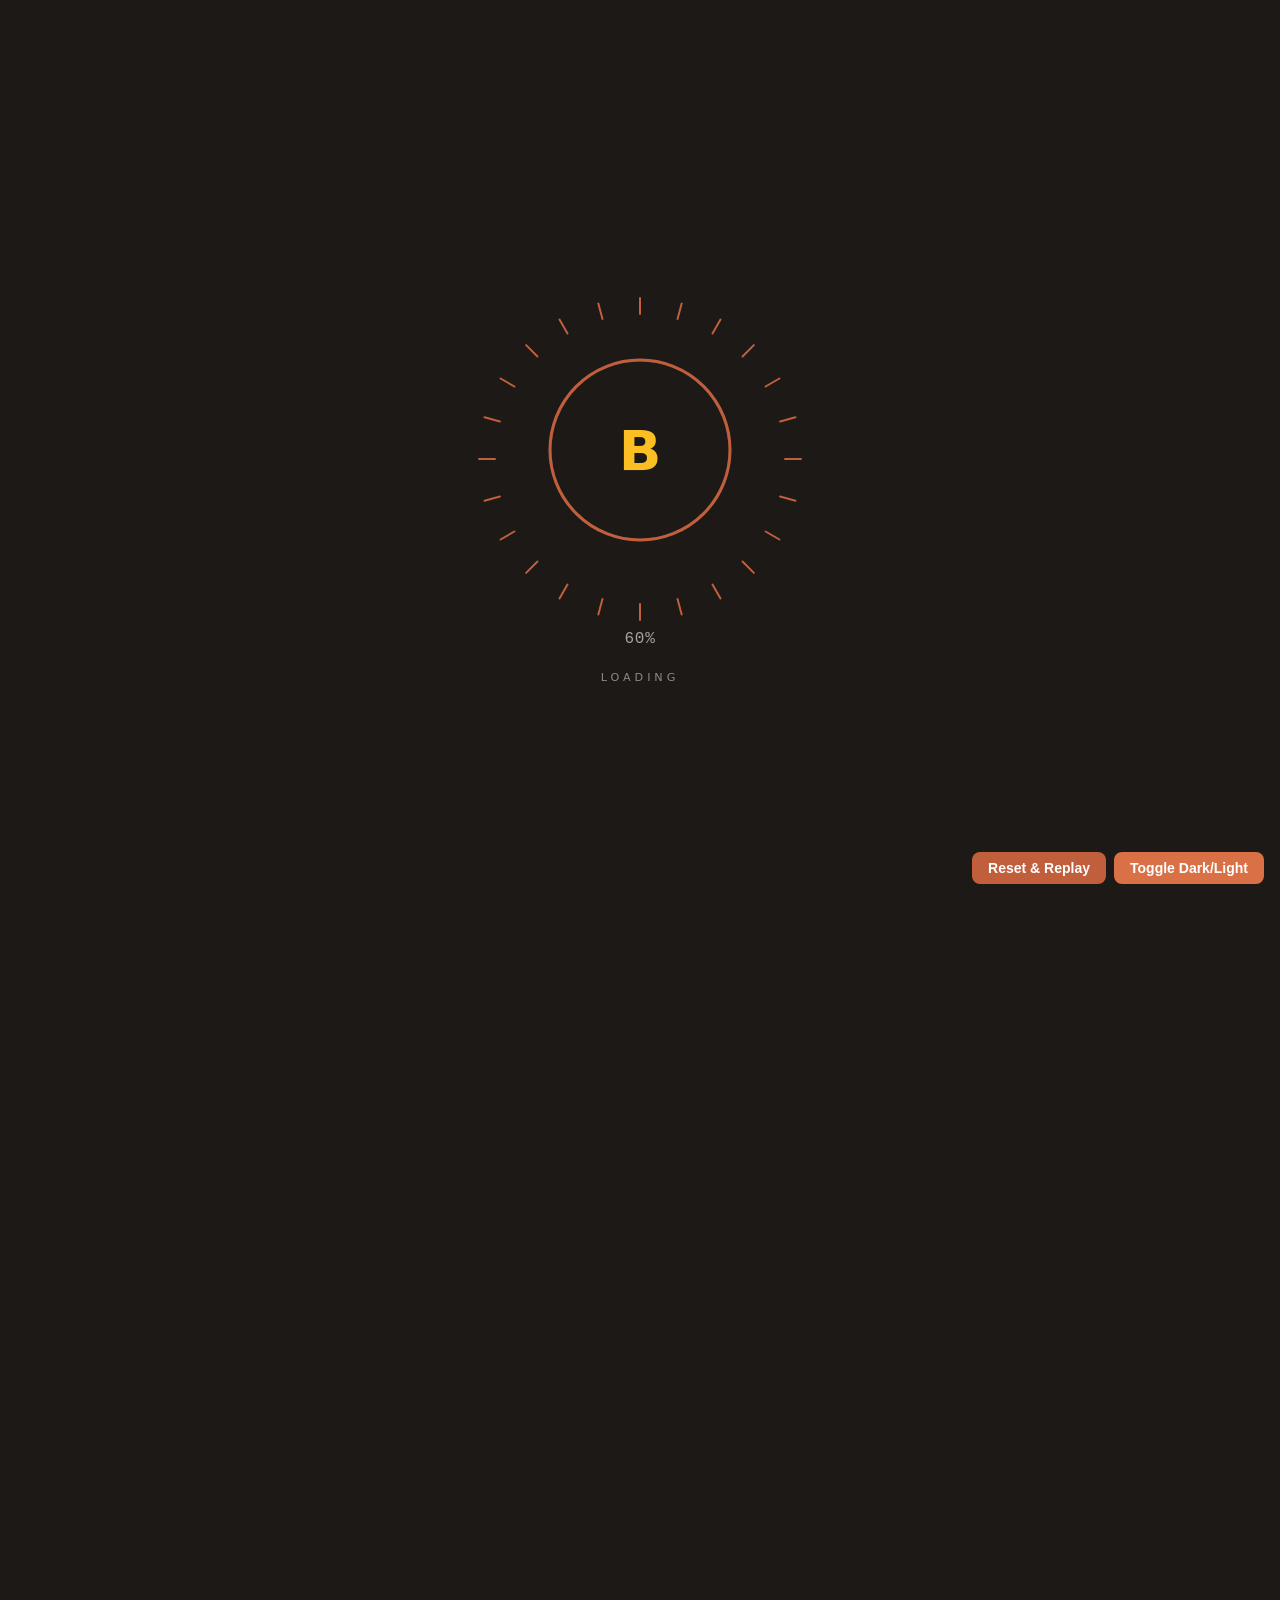
<file: static/splash-test.html>
<!DOCTYPE html>
<html lang="en" class="dark">
<head>
<meta charset="UTF-8">
<meta name="viewport" content="width=device-width, initial-scale=1.0">
<title>Splash Animation Test</title>
<style>
  /* ===== Page styles (mock content) ===== */
  * { margin: 0; padding: 0; box-sizing: border-box; }
  html { font-family: system-ui, sans-serif; }
  html.dark { background: #1c1917; color: #e8e6e3; }
  html:not(.dark) { background: #faf9f6; color: #2c2c2c; }
  body { min-height: 200vh; padding: 2rem; }
  .controls {
    position: fixed; bottom: 1rem; right: 1rem; z-index: 20000000;
    display: flex; gap: 0.5rem;
  }
  .controls button {
    padding: 0.5rem 1rem; border: none; border-radius: 0.5rem;
    cursor: pointer; font-size: 0.875rem; font-weight: 600;
  }
  .btn-replay { background: #c15f3c; color: white; }
  .btn-toggle { background: #da7045; color: white; }
  .mock-content {
    max-width: 48rem; margin: 0 auto;
  }
  .mock-content h1 { font-size: 2rem; margin-bottom: 1rem; }
  .mock-content p { margin-bottom: 1rem; line-height: 1.7; opacity: 0.8; }
  .mock-sidebar {
    position: fixed; top: 0; left: 0; width: 16rem; height: 100vh;
    padding: 2rem 1rem; display: flex; flex-direction: column; gap: 0.5rem;
  }
  html.dark .mock-sidebar { background: #292521; }
  html:not(.dark) .mock-sidebar { background: #f5f3ee; }
  .mock-sidebar a {
    display: block; padding: 0.5rem 1rem; border-radius: 0.375rem;
    text-decoration: none; font-size: 0.875rem;
  }
  html.dark .mock-sidebar a { color: #a8a295; }
  html:not(.dark) .mock-sidebar a { color: #57534c; }
  .mock-content { margin-left: 18rem; }
</style>

<!-- ===== Splash CSS (identical to extend-head.html) ===== -->
<style id="splash-styles">
  @keyframes splash-ring-draw {
    from { stroke-dashoffset: 565.49; }
    to   { stroke-dashoffset: 0; }
  }
  @keyframes splash-wave-pulse {
    0%, 100% { transform: scaleY(0.3); }
    50%      { transform: scaleY(1.0); }
  }
  @keyframes splash-letter-in {
    from { opacity: 0; transform: scale(0.5); }
    to   { opacity: 1; transform: scale(1); }
  }
  @keyframes splash-loading-in {
    from { opacity: 0; }
    to   { opacity: 0.7; }
  }

  #splash-overlay {
    position: fixed !important;
    top: 0; left: 0;
    width: 100vw;
    height: 100vh;
    height: 100dvh;
    z-index: 10000000;
    display: flex;
    align-items: center;
    justify-content: center;
    background: rgb(28, 25, 23);
    transition: opacity 0.5s ease;
    overflow: hidden;
  }
  html:not(.dark) #splash-overlay {
    background: rgb(250, 249, 246);
  }
  #splash-overlay.splash-done {
    opacity: 0;
    pointer-events: none;
  }

  .splash-ring-circle {
    fill: none;
    stroke: rgb(193, 95, 60);
    stroke-width: 3;
    stroke-dasharray: 565.49;
    stroke-dashoffset: 565.49;
    stroke-linecap: round;
    animation: splash-ring-draw 2s cubic-bezier(0.4, 0, 0.2, 1) forwards;
  }
  html:not(.dark) .splash-ring-circle {
    stroke: rgb(160, 75, 45);
  }

  .splash-ring-track {
    fill: none;
    stroke: rgba(255, 255, 255, 0.08);
    stroke-width: 3;
  }
  html:not(.dark) .splash-ring-track {
    stroke: rgba(0, 0, 0, 0.06);
  }

  .splash-wave-box {
    position: absolute;
    top: 50%; left: 50%;
    width: 0; height: 0;
  }

  .splash-wave-line {
    position: absolute;
    top: 0; left: 0;
    width: 2px;
    height: 18px;
    background: rgb(193, 95, 60);
    border-radius: 1px;
    transform-origin: center bottom;
    animation: splash-wave-pulse 0.8s ease-in-out infinite;
  }
  html:not(.dark) .splash-wave-line {
    background: rgb(160, 75, 45);
  }

  .splash-letter {
    position: absolute;
    font-size: 3.5rem;
    font-weight: 700;
    color: rgb(251, 191, 36);
    opacity: 0;
    animation: splash-letter-in 0.4s ease forwards;
    animation-delay: 0.3s;
    user-select: none;
  }

  .splash-progress {
    position: absolute;
    bottom: 28%;
    font-family: 'SF Mono', 'Fira Code', 'Cascadia Code', monospace;
    font-variant-numeric: tabular-nums;
    font-size: 1rem;
    color: rgba(255, 255, 255, 0.6);
    letter-spacing: 0.05em;
  }
  html:not(.dark) .splash-progress {
    color: rgba(0, 0, 0, 0.45);
  }

  .splash-loading {
    position: absolute;
    bottom: 24%;
    font-size: 0.7rem;
    letter-spacing: 0.35em;
    text-transform: uppercase;
    color: rgba(255, 255, 255, 0.7);
    opacity: 0;
    animation: splash-loading-in 0.4s ease forwards;
    animation-delay: 0.5s;
    user-select: none;
  }
  html:not(.dark) .splash-loading {
    color: rgba(0, 0, 0, 0.5);
  }
</style>

<!-- ===== Splash JS (identical logic to extend-head.html) ===== -->
<script>
function playSplash() {
  var old = document.getElementById('splash-overlay');
  if (old) old.remove();

  var html = document.documentElement;
  html.style.overflow = 'hidden';

  var overlay = document.createElement('div');
  overlay.id = 'splash-overlay';
  overlay.innerHTML =
    '<svg width="200" height="200" viewBox="0 0 200 200" style="position:relative;z-index:1">' +
      '<circle class="splash-ring-track" cx="100" cy="100" r="90"/>' +
      '<circle class="splash-ring-circle" cx="100" cy="100" r="90"/>' +
    '</svg>' +
    '<div class="splash-wave-box"></div>' +
    '<div class="splash-letter">B</div>' +
    '<div class="splash-progress">0%</div>' +
    '<div class="splash-loading">LOADING</div>';

  html.appendChild(overlay);

  var waveBox = overlay.querySelector('.splash-wave-box');
  for (var i = 0; i < 24; i++) {
    var line = document.createElement('div');
    line.className = 'splash-wave-line';
    var angle = (360 / 24) * i;
    var rad = angle * Math.PI / 180;
    var dist = 144;
    var x = Math.cos(rad - Math.PI / 2) * dist;
    var y = Math.sin(rad - Math.PI / 2) * dist;
    line.style.cssText =
      'transform: translate(' + (x - 1) + 'px,' + (y - 9) + 'px) rotate(' + angle + 'deg);' +
      'animation-delay: ' + (i * 0.05) + 's;';
    waveBox.appendChild(line);
  }

  var progress = overlay.querySelector('.splash-progress');
  var count = 0;
  var interval = setInterval(function() {
    count++;
    if (count > 100) count = 100;
    progress.textContent = count + '%';
    if (count >= 100) {
      clearInterval(interval);
      setTimeout(function() {
        overlay.classList.add('splash-done');
      }, 300);
    }
  }, 20);

  overlay.addEventListener('transitionend', function(e) {
    if (e.propertyName !== 'opacity') return;
    overlay.remove();
    html.style.overflow = '';
    sessionStorage.setItem('_splash', '1');
  });
}

(function() {
  if (!sessionStorage.getItem('_splash')) {
    playSplash();
  }
})();
</script>
</head>
<body>

<div class="mock-sidebar">
  <a href="#">Home</a>
  <a href="#">Posts</a>
  <a href="#">Projects</a>
  <a href="#">Tags</a>
  <a href="#">About</a>
</div>

<div class="mock-content">
  <h1>Splash Animation Test Page</h1>
  <p>This page simulates the site layout to verify the splash overlay covers everything, including the sidebar.</p>
  <p>The splash animation plays once per session (sessionStorage). Use the "Reset & Replay" button below to clear the flag and replay the animation.</p>
  <p>Lorem ipsum dolor sit amet, consectetur adipiscing elit. Sed do eiusmod tempor incididunt ut labore et dolore magna aliqua. Ut enim ad minim veniam, quis nostrud exercitation ullamco laboris nisi ut aliquip ex ea commodo consequat.</p>
  <p>Duis aute irure dolor in reprehenderit in voluptate velit esse cillum dolore eu fugiat nulla pariatur. Excepteur sint occaecat cupidatat non proident, sunt in culpa qui officia deserunt mollit anim id est laborum.</p>
  <p style="margin-top:2rem;opacity:0.5;">Scroll down to verify overlay covers the full viewport even with long content.</p>
  <p>More content below...</p>
  <p>Even more content...</p>
  <p>Still going...</p>
  <p>Almost at the bottom...</p>
  <p>End of mock content.</p>
</div>

<div class="controls">
  <button class="btn-replay" onclick="sessionStorage.removeItem('_splash'); playSplash();">Reset &amp; Replay</button>
  <button class="btn-toggle" onclick="document.documentElement.classList.toggle('dark');">Toggle Dark/Light</button>
</div>

</body>
</html>
</file>
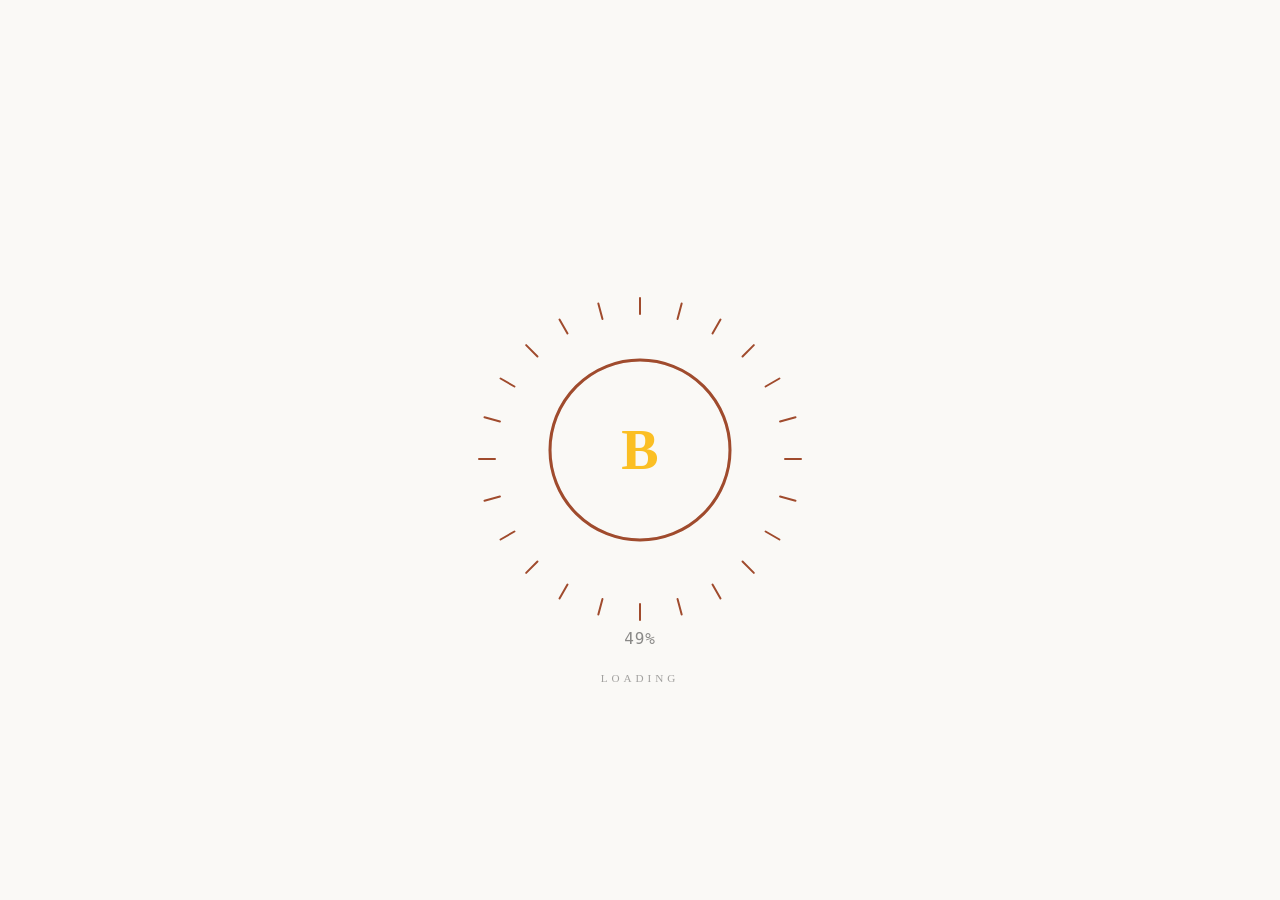
<file: layouts/partials/extend-head.html>
<!-- Favicon -->
<link rel="icon" type="image/svg+xml" href="/favicon.svg" />

<!-- Splash Screen: CSS + JS injected into <html> before body paints -->
<style id="splash-styles">
  @keyframes splash-ring-draw {
    from { stroke-dashoffset: 565.49; }
    to   { stroke-dashoffset: 0; }
  }
  @keyframes splash-wave-pulse {
    0%, 100% { transform: scaleY(0.3); }
    50%      { transform: scaleY(1.0); }
  }
  @keyframes splash-letter-in {
    from { opacity: 0; transform: scale(0.5); }
    to   { opacity: 1; transform: scale(1); }
  }
  @keyframes splash-loading-in {
    from { opacity: 0; }
    to   { opacity: 0.7; }
  }

  #splash-overlay {
    position: fixed !important;
    top: 0; left: 0;
    width: 100vw;
    height: 100vh;
    height: 100dvh;
    z-index: 10000000;
    display: flex;
    align-items: center;
    justify-content: center;
    background: rgb(28, 25, 23);
    transition: opacity 0.5s ease;
    overflow: hidden;
  }
  html:not(.dark) #splash-overlay {
    background: rgb(250, 249, 246);
  }
  #splash-overlay.splash-done {
    opacity: 0;
    pointer-events: none;
  }

  /* SVG ring */
  .splash-ring-circle {
    fill: none;
    stroke: rgb(193, 95, 60);
    stroke-width: 3;
    stroke-dasharray: 565.49;
    stroke-dashoffset: 565.49;
    stroke-linecap: round;
    animation: splash-ring-draw 2s cubic-bezier(0.4, 0, 0.2, 1) forwards;
  }
  html:not(.dark) .splash-ring-circle {
    stroke: rgb(160, 75, 45);
  }

  /* Ring track (subtle background) */
  .splash-ring-track {
    fill: none;
    stroke: rgba(255, 255, 255, 0.08);
    stroke-width: 3;
  }
  html:not(.dark) .splash-ring-track {
    stroke: rgba(0, 0, 0, 0.06);
  }

  /* Wave container */
  .splash-wave-box {
    position: absolute;
    top: 50%; left: 50%;
    width: 0; height: 0;
  }

  /* Individual wave line */
  .splash-wave-line {
    position: absolute;
    top: 0; left: 0;
    width: 2px;
    height: 18px;
    background: rgb(193, 95, 60);
    border-radius: 1px;
    transform-origin: center bottom;
    animation: splash-wave-pulse 0.8s ease-in-out infinite;
  }
  html:not(.dark) .splash-wave-line {
    background: rgb(160, 75, 45);
  }

  /* Center letter */
  .splash-letter {
    position: absolute;
    font-size: 3.5rem;
    font-weight: 700;
    color: rgb(251, 191, 36);
    opacity: 0;
    animation: splash-letter-in 0.4s ease forwards;
    animation-delay: 0.3s;
    user-select: none;
  }

  /* Progress counter */
  .splash-progress {
    position: absolute;
    bottom: 28%;
    font-family: 'SF Mono', 'Fira Code', 'Cascadia Code', monospace;
    font-variant-numeric: tabular-nums;
    font-size: 1rem;
    color: rgba(255, 255, 255, 0.6);
    letter-spacing: 0.05em;
  }
  html:not(.dark) .splash-progress {
    color: rgba(0, 0, 0, 0.45);
  }

  /* LOADING text */
  .splash-loading {
    position: absolute;
    bottom: 24%;
    font-size: 0.7rem;
    letter-spacing: 0.35em;
    text-transform: uppercase;
    color: rgba(255, 255, 255, 0.7);
    opacity: 0;
    animation: splash-loading-in 0.4s ease forwards;
    animation-delay: 0.5s;
    user-select: none;
  }
  html:not(.dark) .splash-loading {
    color: rgba(0, 0, 0, 0.5);
  }
</style>

<script>
(function() {
  // Only play once per session
  if (sessionStorage.getItem('_splash')) return;

  var html = document.documentElement;
  html.style.overflow = 'hidden';

  // Create overlay
  var overlay = document.createElement('div');
  overlay.id = 'splash-overlay';
  overlay.innerHTML =
    '<svg width="200" height="200" viewBox="0 0 200 200" style="position:relative;z-index:1">' +
      '<circle class="splash-ring-track" cx="100" cy="100" r="90"/>' +
      '<circle class="splash-ring-circle" cx="100" cy="100" r="90"/>' +
    '</svg>' +
    '<div class="splash-wave-box"></div>' +
    '<div class="splash-letter">B</div>' +
    '<div class="splash-progress">0%</div>' +
    '<div class="splash-loading">LOADING</div>';

  html.appendChild(overlay);

  // Generate 24 wave lines
  var waveBox = overlay.querySelector('.splash-wave-box');
  for (var i = 0; i < 24; i++) {
    var line = document.createElement('div');
    line.className = 'splash-wave-line';
    var angle = (360 / 24) * i;
    var rad = angle * Math.PI / 180;
    var dist = 144; // 9rem = 144px
    var x = Math.cos(rad - Math.PI / 2) * dist;
    var y = Math.sin(rad - Math.PI / 2) * dist;
    line.style.cssText =
      'transform: translate(' + (x - 1) + 'px,' + (y - 9) + 'px) rotate(' + angle + 'deg);' +
      'animation-delay: ' + (i * 0.05) + 's;';
    waveBox.appendChild(line);
  }

  // Progress counter
  var progress = overlay.querySelector('.splash-progress');
  var count = 0;
  var interval = setInterval(function() {
    count++;
    if (count > 100) count = 100;
    progress.textContent = count + '%';
    if (count >= 100) {
      clearInterval(interval);
      // Hold 300ms then fade out
      setTimeout(function() {
        overlay.classList.add('splash-done');
      }, 300);
    }
  }, 20);

  // After fade-out transition, clean up
  overlay.addEventListener('transitionend', function(e) {
    if (e.propertyName !== 'opacity') return;
    overlay.remove();
    var styles = document.getElementById('splash-styles');
    if (styles) styles.remove();
    html.style.overflow = '';
    sessionStorage.setItem('_splash', '1');
  });
})();
</script>
</file>
